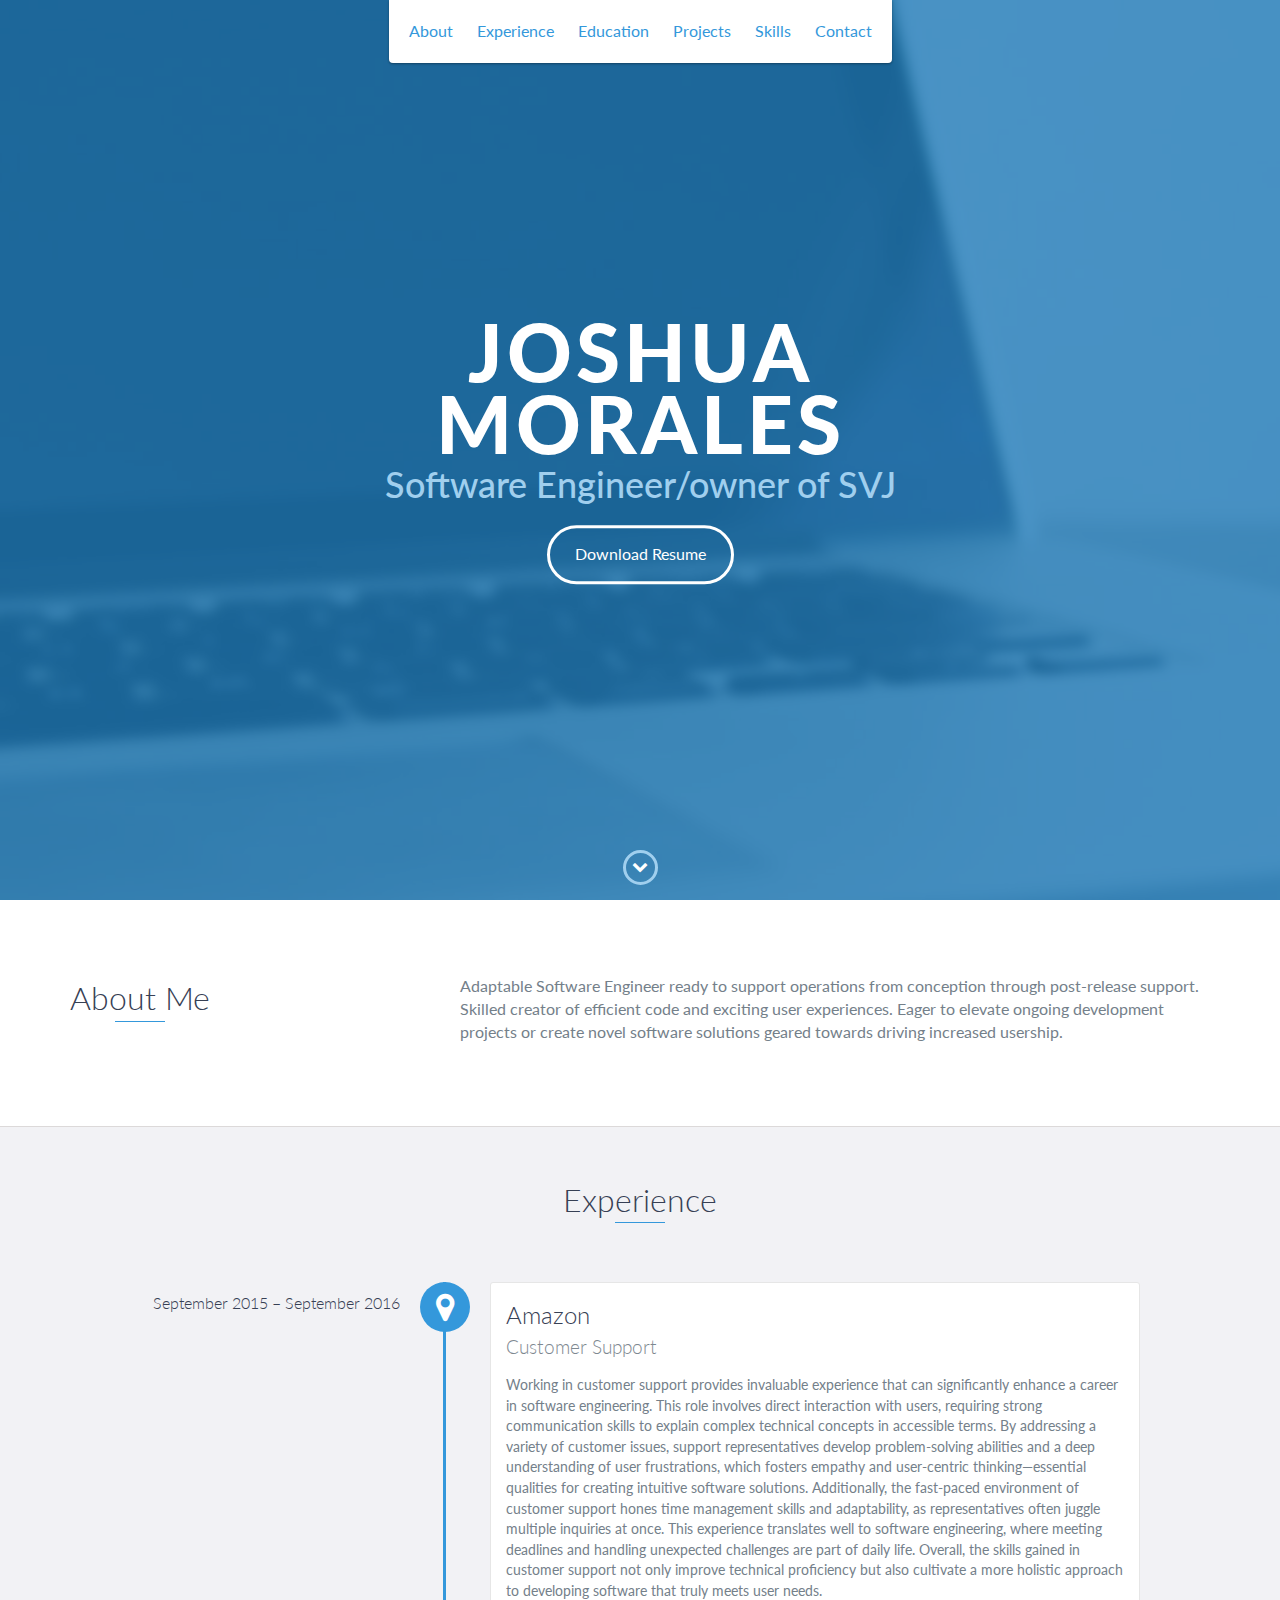
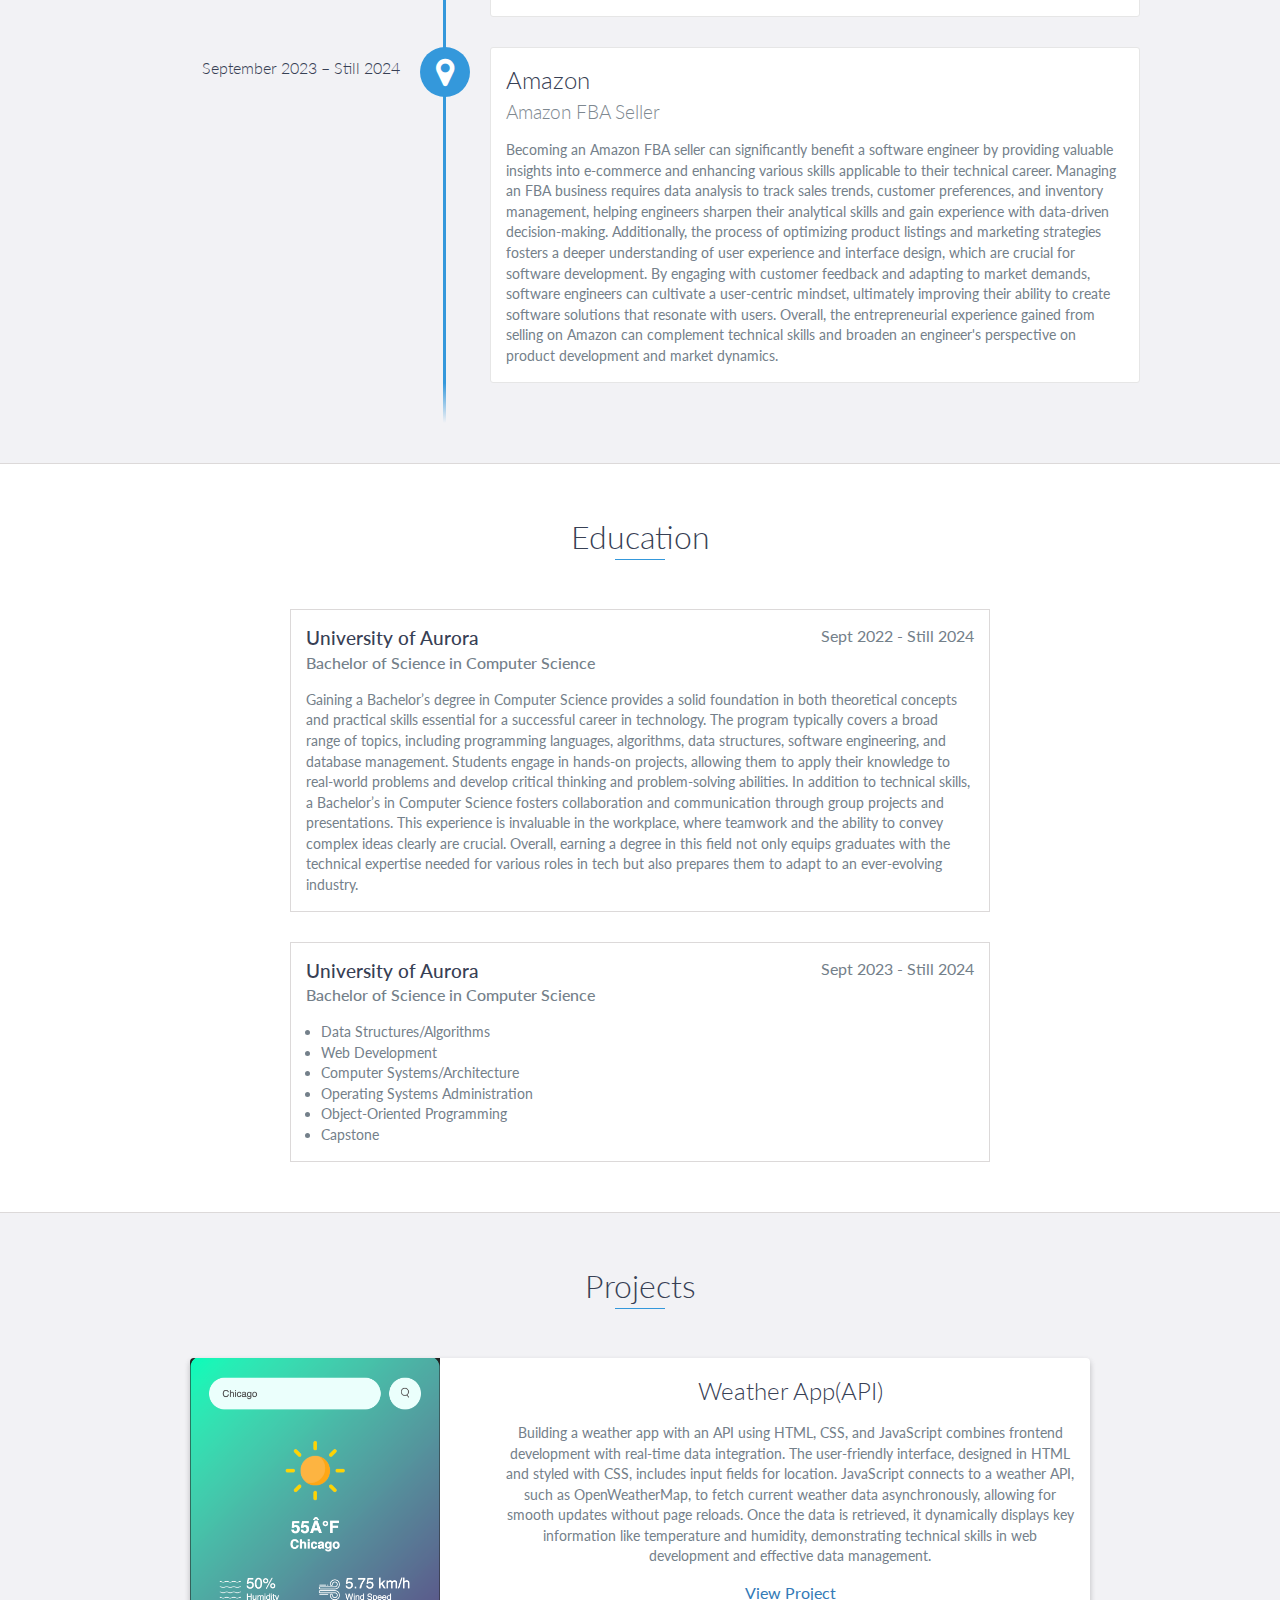
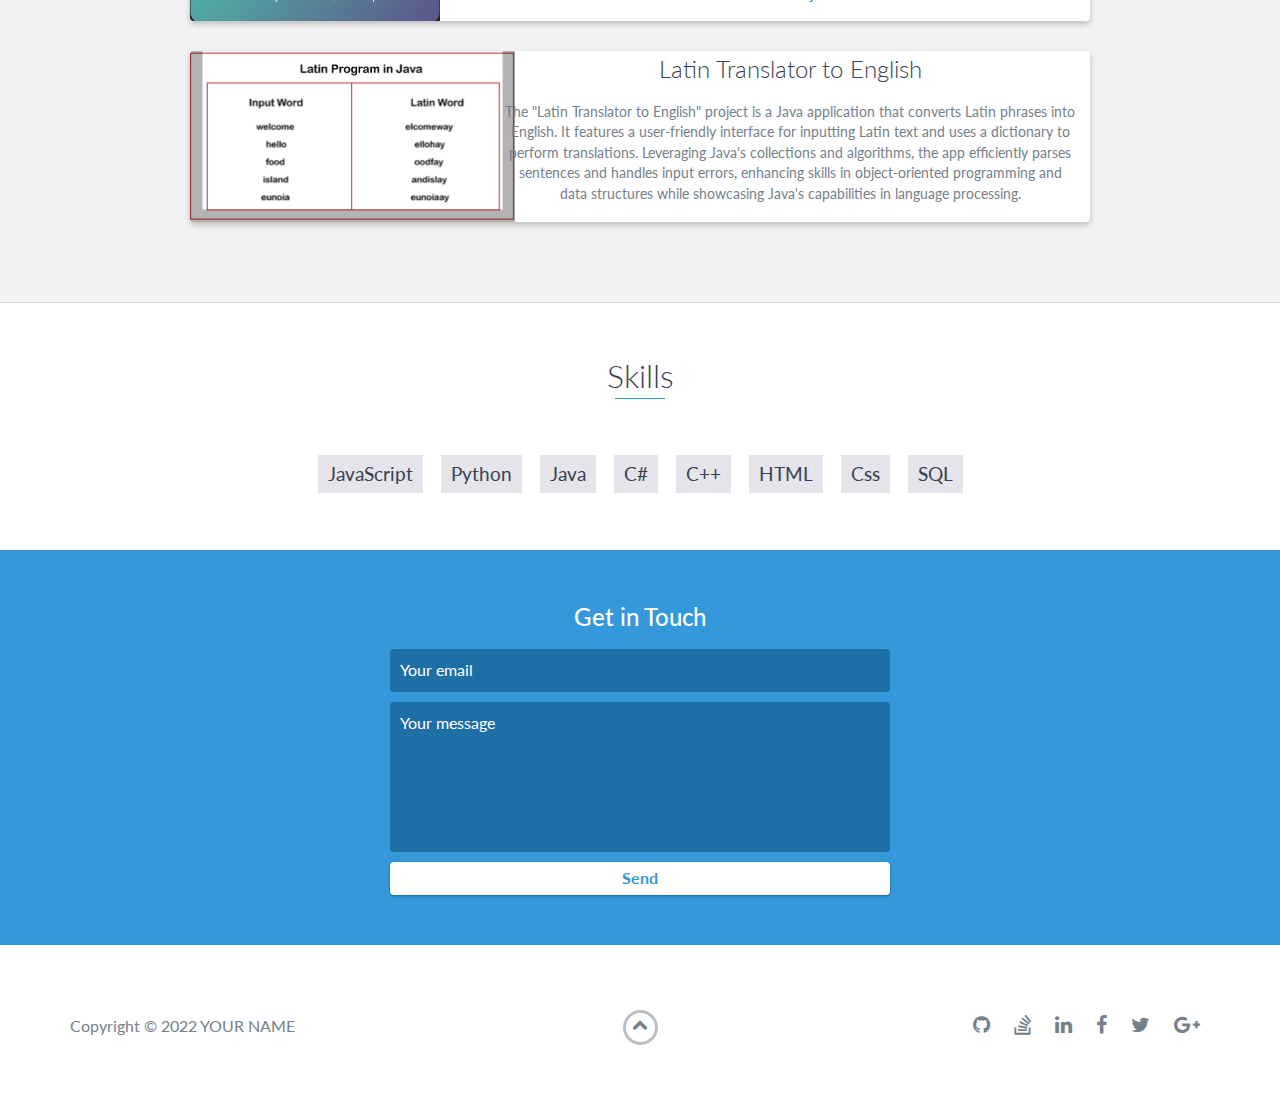
<file: devportfolio-master/index.html>
<!DOCTYPE html>
<html class="no-js" lang="en">

<head>
    <meta charset="utf-8">
    <meta http-equiv="X-UA-Compatible" content="IE=edge">
    <meta name="viewport" content="width=device-width, initial-scale=1">
    <title>My Portfolio</title>
	<link rel="shortcut icon" href="favicon.ico" type="image/x-icon">
	<link rel="icon" href="favicon.ico" type="image/x-icon">
    <link href="https://fonts.googleapis.com/css?family=Lato:300,400,700,900" rel="stylesheet">
    <link rel="stylesheet" href="libs/font-awesome/css/font-awesome.min.css">
    <link href="css/bootstrap.min.css" rel="stylesheet">
    <link href="css/styles.css" rel="stylesheet">
</head>

<body>
    <div id="mobile-menu-open" class="shadow-large">
        <i class="fa fa-bars" aria-hidden="true"></i>
    </div>
    <!-- End #mobile-menu-toggle -->
    <header>
        <div id="mobile-menu-close">
            <span>Close</span> <i class="fa fa-times" aria-hidden="true"></i>
        </div>
        <ul id="menu" class="shadow">
            <li>
                <a href="#about">About</a>
            </li>
            <li>
                <a href="#experience">Experience</a>
            </li>
            <li>
                <a href="#education">Education</a>
            </li>
            <li>
                <a href="#projects">Projects</a>
            </li>
            <li>
                <a href="#skills">Skills</a>
            </li>
            <li>
                <a href="#contact">Contact</a>
            </li>
        </ul>
    </header>
    <!-- End header -->

    <div id="lead">
        <div id="lead-content">
            <h1>Joshua Morales</h1>
            <h2>Software Engineer/owner of SVJ</h2>
            <a href="weatherAPP/JoshMCS.pdf" class="btn-rounded-white">Download Resume</a>
        </div>
        <!-- End #lead-content -->

        <div id="lead-overlay"></div>

        <div id="lead-down">
            <span>
                <i class="fa fa-chevron-down" aria-hidden="true"></i>
            </span>
        </div>
        <!-- End #lead-down -->
    </div>
    <!-- End #lead   okay im done  -->


    <div id="about">
        <div class="container">
            <div class="row">
                <div class="col-md-4">
                    <h2 class="heading">About Me</h2>
                </div>
                <div class="col-md-8">
                    <p>
                        Adaptable Software Engineer ready to support operations from conception through post-release support. Skilled
                        creator of efficient code and exciting user experiences. Eager to elevate ongoing development projects or create novel
                        software solutions geared towards driving increased usership.
                    </p>
                </div>
            </div>
        </div>
    </div>
    <!-- End #about -->

    <div id="experience" class="background-alt">
        <h2 class="heading">Experience</h2>
        <div id="experience-timeline">
            <div data-date="September 2015 – September 2016">
                <h3>Amazon</h3>
                <h4>Customer Support</h4>
                <p>

                    Working in customer support provides invaluable experience that can significantly enhance a career in software engineering. This role involves direct interaction with users, requiring strong communication skills to explain complex technical concepts in accessible terms. By addressing a variety of customer issues, support representatives develop problem-solving abilities and a deep understanding of user frustrations, which fosters empathy and user-centric thinking—essential qualities for creating intuitive software solutions.

                    Additionally, the fast-paced environment of customer support hones time management skills and adaptability, as representatives often juggle multiple inquiries at once. This experience translates well to software engineering, where meeting deadlines and handling unexpected challenges are part of daily life. Overall, the skills gained in customer support not only improve technical proficiency but also cultivate a more holistic approach to developing software that truly meets user needs.
                </p>
            </div>

            <div data-date="September 2023 – Still 2024">
                <h3>Amazon </h3>
                <h4>Amazon FBA Seller</h4>
                <p>
                    Becoming an Amazon FBA seller can significantly benefit a software engineer by providing valuable insights into e-commerce and enhancing various skills applicable to their technical career. Managing an FBA business requires data analysis to track sales trends, customer preferences, and inventory management, helping engineers sharpen their analytical skills and gain experience with data-driven decision-making.

                    Additionally, the process of optimizing product listings and marketing strategies fosters a deeper understanding of user experience and interface design, which are crucial for software development. By engaging with customer feedback and adapting to market demands, software engineers can cultivate a user-centric mindset, ultimately improving their ability to create software solutions that resonate with users. Overall, the entrepreneurial experience gained from selling on Amazon can complement technical skills and broaden an engineer's perspective on product development and market dynamics.
                </p>
            </div>


        </div>
    </div>
    <!-- End #experience -->

    <div id="education">
        <h2 class="heading">Education</h2>
        <div class="education-block">
            <h3>University of Aurora</h3>
            <span class="education-date">Sept 2022 - Still 2024</span>
            <h4>Bachelor of Science in Computer Science</h4>
            <p>
                Gaining a Bachelor’s degree in Computer Science provides a solid foundation in both theoretical concepts and practical skills essential for a successful career in technology. The program typically covers a broad range of topics, including programming languages, algorithms, data structures, software engineering, and database management. Students engage in hands-on projects, allowing them to apply their knowledge to real-world problems and develop critical thinking and problem-solving abilities.

                In addition to technical skills, a Bachelor’s in Computer Science fosters collaboration and communication through group projects and presentations. This experience is invaluable in the workplace, where teamwork and the ability to convey complex ideas clearly are crucial. Overall, earning a degree in this field not only equips graduates with the technical expertise needed for various roles in tech but also prepares them to adapt to an ever-evolving industry.
            </p>
        </div>
        <!-- End .education-block -->

        <div class="education-block">
            <h3>University of Aurora</h3>
            <span class="education-date">Sept 2023 - Still 2024</span>
            <h4>Bachelor of Science in Computer Science</h4>
            <ul>
                <li>
                    Data Structures/Algorithms
                </li>
                <li>
                    Web Development
                </li>
                <li>
                    Computer Systems/Architecture
                </li>
                <li>
                    Operating Systems Administration
                </li>
                <li>
                    Object-Oriented Programming
                </li>
                <li>
                    Capstone
                </li>
            </ul>
        </div>
        <!-- End .education-block -->
    </div>
    <!-- End #education -->

    <div id="projects" class="background-alt">
        <h2 class="heading">Projects</h2>
        <div class="container">
            <div class="row">
                <div class="project shadow-large">
                    <div class="project-image">
                        <img  style="width: 250px" src="weatherAPP/Screenshot%202024-10-23%20at%208.46.05%E2%80%AFPM.png"  />
                    </div>
                    <!-- End .project-image -->
                    <div class="project-info">
                        <h3>Weather App(API)</h3>
                       <p>
                           Building a weather app with an API using HTML, CSS, and JavaScript combines frontend development with real-time data integration. The user-friendly interface, designed in HTML and styled with CSS, includes input fields for location. JavaScript connects to a weather API, such as OpenWeatherMap, to fetch current weather data asynchronously, allowing for smooth updates without page reloads. Once the data is retrieved, it dynamically displays key information like temperature and humidity, demonstrating technical skills in web development and effective data management.
                       </p>
                        <a href="weatherAPP/weather%20app.html">View Project</a>
                    </div>
                    <!-- End .project-info -->
                </div>
                <!-- End .project -->

                <div class="project shadow-large">
                    <div class="project-image">
                        <img style="width: 325px;" src="weatherAPP/Screenshot%202024-10-23%20at%208.51.03%E2%80%AFPM.png" />
                    </div>
                    <!-- End .project-image -->
                    <div class="project-info">
                        <h3>Latin Translator to English</h3>
                        <p>
                            The "Latin Translator to English" project is a Java application that converts Latin phrases into English. It features a user-friendly interface for inputting Latin text and uses a dictionary to perform translations. Leveraging Java's collections and algorithms, the app efficiently parses sentences and handles input errors, enhancing skills in object-oriented programming and data structures while showcasing Java's capabilities in language processing.
                        </p>


                    </div>
                    <!-- End .project-info -->
                </div>
                <!-- End .project -->
            </div>
        </div>
    </div>
    <!-- End #projects -->

    <div id="skills">
        <h2 class="heading">Skills</h2>
        <ul>
            <li>JavaScript</li>
            <li>Python</li>



            <li>Java</li>

            <li>C#</li>
            <li>C++</li>
            <li>HTML</li>
            <li>Css</li>
            <li>SQL</li>







        </ul>
    </div>
    <!-- End #skills -->

    <div id="contact">
        <h2>Get in Touch</h2>
        <div id="contact-form">
            <form method="POST" action="https://formspree.io/email@email.com">
                <input type="hidden" name="_subject" value="Contact request from personal website" />
                <input type="email" name="_replyto" placeholder="Your email" required>
                <textarea name="message" placeholder="Your message" required></textarea>
                <button type="submit">Send</button>
            </form>
        </div>
        <!-- End #contact-form -->
    </div>
    <!-- End #contact -->

    <footer>
        <div class="container">
            <div class="row">
                <div class="col-sm-5 copyright">
                    <p>
                        Copyright &copy; <span id="current-year">2022</span> YOUR NAME
                    </p>
                </div>
                <div class="col-sm-2 top">
                    <span id="to-top">
                        <i class="fa fa-chevron-up" aria-hidden="true"></i>
                    </span>
                </div>
                <div class="col-sm-5 social">
                    <ul>
                        <li>
                            <a href="https://github.com/" target="_blank"><i class="fa fa-github" aria-hidden="true"></i></a>
                        </li>
                        <li>
                            <a href="https://stackoverflow.com/" target="_blank"><i class="fa fa-stack-overflow" aria-hidden="true"></i></a>
                        </li>
                        <li>
                            <a href="https://linkedin.com/" target="_blank"><i class="fa fa-linkedin" aria-hidden="true"></i></a>
                        </li>
                        <li>
                            <a href="https://www.facebook.com/" target="_blank"><i class="fa fa-facebook" aria-hidden="true"></i></a>
                        </li>
                        <li>
                            <a href="https://twitter.com/" target="_blank"><i class="fa fa-twitter" aria-hidden="true"></i></a>
                        </li>
                        <li>
                            <a href="https://plus.google.com/" target="_blank"><i class="fa fa-google-plus" aria-hidden="true"></i></a>
                        </li>
                    </ul>
                </div>
            </div>
        </div>
    </footer>
    <!-- End footer -->

    <script src="https://ajax.googleapis.com/ajax/libs/jquery/1.12.4/jquery.min.js"></script>
    <script src="js/scripts.min.js"></script>
</body>

</html>
</file>
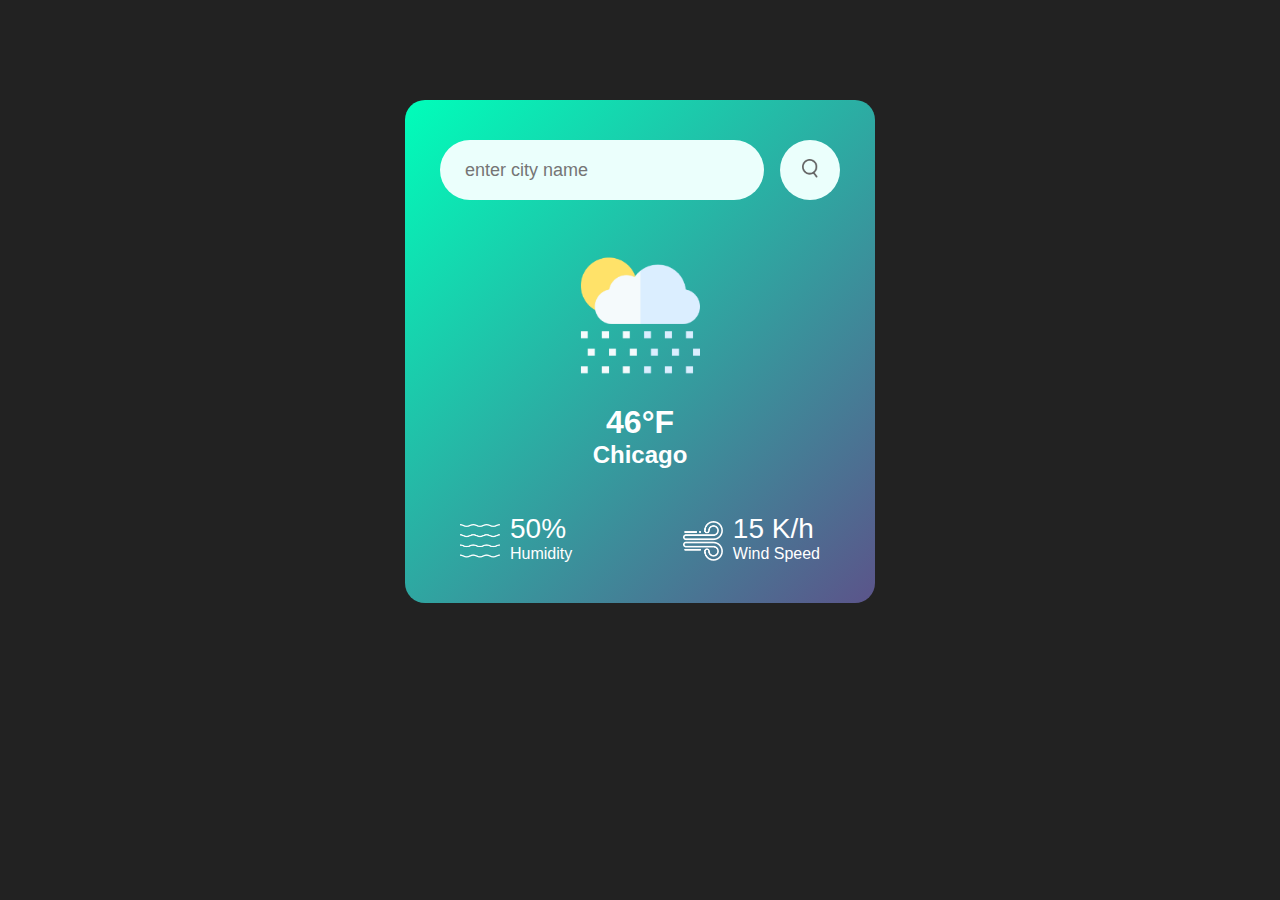
<file: devportfolio-master/weatherAPP/weather app.html>
<!DOCTYPE html>
<html>

<head>

<meta name="viewport" content="width=device-width, initial-scale=1.0">
<title>Weather app - easy mode</title>
<link rel="stylesheet" href="color.css">

</head>

<body>
<div class = "card">
    <div class="search">
        <input type="text" placeholder="enter city name" spellcheck="false">
        <button><img src="images/search.png"></button>
    </div>

    <div class = "Weather">
        <img src = "images/rain.png" class = "weather-icon">
        <h1 class = "temp">46°F</h1>
        <h2 class = city>Chicago</h2>

        <div class="details">
            <div class="col">
                <img src="images/humidity.png">
                <div>
                    <p class="humidity">50%</p>
                    <p>Humidity</p>
                </div>
            </div>
            <div class="col">
                <img src="images/wind.png">
                <div>
                    <p class="wind">15 K/h</p>
                    <p>Wind Speed</p>
                </div>
            </div>
        </div>
        
    </div>

<script>
const apiKey = "44d28e9dea85180869ac0edfa070be82";
const apiUrls = "https://api.openweathermap.org/data/2.5/weather?units=imperial&q=";

const searchBox = document.querySelector(".search input");
const searchBtn = document.querySelector(".search button");
const weatherIcon = document.querySelector(".weather-icon")

async function checkWeather(city){
    const response = await fetch(apiUrls + city + `&appid=${apiKey}`);
    var data = await response.json();
    console.log(data);

    document.querySelector(".city").innerHTML = data.name;
    document.querySelector(".temp").innerHTML = Math.round( data.main.temp) + "°F";
    document.querySelector(".humidity").innerHTML = data.main.humidity + "%";
    document.querySelector(".wind").innerHTML = data.wind.speed + " km/h";
    if(data.weather[0].main =="Clouds"){
        weatherIcon.src = "images/clouds.png"
    }
    else if(data.weather[0].main =="Clear"){
        weatherIcon.src = "images/clear.png";
    }
    else if(data.weather[0].main =="Rain"){
        weatherIcon.src = "images/rain.png";
    }
    else if(data.weather[0].main =="Drizzle"){
        weatherIcon.src = "images/drizzle.png";
    }
    else if(data.weather[0].main =="Mist"){
        weatherIcon.src = "images/mist.png";
    }


}
searchBtn.addEventListener("click", ()=>{
    checkWeather(searchBox.value);
})
checkWeather();
</script>    



</div>


    
</body>







</html>
</file>
<file: devportfolio-master/css/styles.css>
/*!
    Title: Dev Portfolio Template
    Version: 1.2.2
    Last Change: 03/25/2020
    Author: Ryan Fitzgerald
    Repo: https://github.com/RyanFitzgerald/devportfolio-template
    Issues: https://github.com/RyanFitzgerald/devportfolio-template/issues

    Description: This file contains all the styles associated with the page
    that don't come from third party libraries. This file gets compiled using
    Gulp and send to the /css folder which is then loaded on the page.
*/body{font-family:'Lato', sans-serif;font-size:16px}body.active{overflow:hidden;z-index:-1}.no-js #experience-timeline>div{background:#fff;padding:10px;margin-bottom:10px;border:1px solid #dcd9d9}.no-js #experience-timeline>div h3{font-size:1.5em;font-weight:300;color:#374054;display:inline-block;margin:0}.no-js #experience-timeline>div h4{font-size:1.2em;font-weight:300;color:#7e8890;margin:0 0 15px 0}.no-js #experience-timeline>div p{color:#74808a;font-size:0.9em;margin:0}.no-js #experience-timeline:before,.no-js #experience-timeline:after{content:none}@keyframes dropHeader{0%{transform:translateY(-100%)}100%{transform:translateY(0)}}header{position:absolute;top:0;left:0;right:0;text-align:center;z-index:10;animation-name:dropHeader;animation-iteration-count:1;animation-timing-function:ease;animation-duration:0.75s}header ul{display:inline-block;background:#fff;text-align:center;padding:10px;margin:0;border-bottom-right-radius:4px;border-bottom-left-radius:4px}header li{display:inline-block}header a{display:block;color:#3498db;padding:10px}header a:hover{color:#217dbb;text-decoration:none;background:#eee;border-radius:4px}header a:focus{color:#3498db;text-decoration:none}header.active{display:block}header.sticky{position:fixed;z-index:999}#menu.active{display:block}#mobile-menu-open{display:none;cursor:pointer;position:fixed;right:15px;top:10px;color:#3498db;font-size:1.5em;z-index:20;padding:0 7px;border-radius:4px;background:#fff}#mobile-menu-close{display:none;text-align:right;width:100%;background:#fff;font-size:1.5em;padding-right:15px;padding-top:10px;cursor:pointer;color:#3498db}#mobile-menu-close span{font-size:0.5em;text-transform:uppercase}#mobile-menu-close i{vertical-align:middle}footer{padding:50px 0}.copyright{padding-top:20px}.copyright p{margin:0;color:#74808a}.top{text-align:center}.top span{cursor:pointer;display:block;margin:15px auto 0 auto;width:35px;height:35px;border-radius:50%;border:3px solid #b9bfc4;text-align:center}.top i{color:#74808a}.social{text-align:right}.social ul{margin:5px 0 0 0;padding:0}.social li{display:inline-block;font-size:1.25em;list-style:none}.social a{display:block;color:#74808a;padding:10px}.social a:hover{color:#3498db}.btn-rounded-white{display:inline-block;color:#fff;padding:15px 25px;border:3px solid #fff;border-radius:30px;transition:.5s ease all}.btn-rounded-white:hover{color:#3498db;background:#fff;text-decoration:none}.shadow{box-shadow:0 1px 3px rgba(0,0,0,0.12),0 1px 2px rgba(0,0,0,0.24)}.shadow-large{box-shadow:0 3px 6px rgba(0,0,0,0.08),0 3px 6px rgba(0,0,0,0.15)}.heading{position:relative;display:inline-block;font-size:2em;font-weight:300;margin:0 0 30px 0}.heading:after{position:absolute;content:'';top:100%;height:1px;width:50px;left:0;right:0;margin:0 auto;background:#3498db}.background-alt{background:#f2f2f5}#lead{position:relative;height:100vh;min-height:500px;max-height:1080px;background:url(../images/lead-bg.jpg);background-size:cover;padding:15px;overflow:hidden}#lead-content{position:absolute;z-index:10;top:50%;left:50%;transform:translate(-50%, -50%);text-align:center}#lead-content h1,#lead-content h2{margin:0}#lead-content h1{color:#fff;font-weight:900;font-size:5em;text-transform:uppercase;letter-spacing:0.05em;line-height:0.9em}#lead-content h2{color:#a0cfee;font-weight:500;font-size:2.25em;margin-bottom:15px}#lead-overlay{position:absolute;height:100%;width:100%;top:0;right:0;bottom:0;left:0;background:rgba(33,125,187,0.8);z-index:1}#lead-down{position:absolute;left:0;right:0;width:100%;text-align:center;z-index:10;bottom:15px;color:#fff}#lead-down span{cursor:pointer;display:block;margin:0 auto;width:35px;height:35px;border-radius:50%;border:3px solid #a0cfee;text-align:center}#lead-down i{animation:pulsate 1.5s ease;animation-iteration-count:infinite;padding-top:5px}@keyframes pulsate{0%{transform:scale(1, 1)}50%{transform:scale(1.2, 1.2)}100%{transform:scale(1, 1)}}#about{padding:75px 15px;border-bottom:1px solid #dcd9d9}#about h2{color:#374054}#about p{color:#74808a;margin:0}#experience{padding:50px 15px;text-align:center;border-bottom:1px solid #dcd9d9}#experience h2{color:#374054}#experience-timeline{margin:30px auto 0 auto;position:relative;max-width:1000px}#experience-timeline:before{position:absolute;content:'';top:0;bottom:0;left:303px;right:auto;height:100%;width:3px;background:#3498db;z-index:0}#experience-timeline:after{position:absolute;content:'';width:3px;height:40px;background:#3498db;background:linear-gradient(to bottom, #3498db, rgba(52,152,219,0));top:100%;left:303px}.vtimeline-content{margin-left:350px;background:#fff;border:1px solid #e6e6e6;padding:15px;border-radius:3px;text-align:left}.vtimeline-content h3{font-size:1.5em;font-weight:300;color:#374054;display:inline-block;margin:0}.vtimeline-content h4{font-size:1.2em;font-weight:300;color:#7e8890;margin:0 0 15px 0}.vtimeline-content p{color:#74808a;font-size:0.9em;margin:0}.vtimeline-point{position:relative;display:block;vertical-align:top;margin-bottom:30px}.vtimeline-icon{position:relative;color:#fff;width:50px;height:50px;background:#3498db;border-radius:50%;float:left;z-index:99;margin-left:280px}.vtimeline-icon i{display:block;font-size:2em;margin-top:10px}.vtimeline-date{width:260px;text-align:right;position:absolute;left:0;top:10px;font-weight:300;color:#374054}#education{padding:50px 15px 20px 15px;border-bottom:1px solid #dcd9d9;text-align:center}#education h2{color:#374054;margin-bottom:50px}.education-block{max-width:700px;margin:0 auto 30px auto;padding:15px;border:1px solid #dcd9d9;text-align:left}.education-block h3{font-weight:500;float:left;margin:0;color:#374054}.education-block span{color:#74808a;float:right}.education-block h4{color:#74808a;clear:both;font-weight:500;margin:0 0 15px 0}.education-block p,.education-block ul{margin:0;color:#74808a;font-size:0.9em}.education-block ul{padding:0 0 0 15px}#projects{padding:50px 15px;border-bottom:1px solid #dcd9d9;text-align:center}#projects h2{color:#374054;margin-bottom:50px}.project{position:relative;max-width:900px;margin:0 auto 30px auto;overflow:hidden;background:#fff;border-radius:4px}.project-image{float:left}.project-info{position:absolute;top:50%;transform:translateY(-50%);margin-left:300px;padding:15px}.project-info h3{font-size:1.5em;font-weight:300;color:#374054;margin:0 0 15px 0}.project-info p{color:#74808a;margin:0 0 15px 0;font-size:0.9em}.no-image .project-info{position:relative;margin:0;padding:30px 15px;transform:none}#more-projects{display:none}#skills{padding:50px 15px;text-align:center}#skills h2{color:#374054;margin-bottom:50px}#skills ul{display:block;margin:0 auto;padding:0;max-width:800px}#skills li{display:inline-block;margin:7px;padding:5px 10px;color:#374054;background:#e4e4ea;list-style:none;cursor:default;font-size:1.2em}#contact{padding:50px 15px;background:#3498db;text-align:center}#contact h2{margin:0 0 15px 0;color:#fff;font-weight:500}#contact-form{max-width:500px;margin:0 auto}#contact-form input,#contact-form textarea{display:block;width:100%;padding:10px;border-radius:4px;border:none;margin-bottom:10px;background:#1d6fa5;color:#fff;transition:.5s ease all}#contact-form input::-webkit-input-placeholder,#contact-form textarea::-webkit-input-placeholder{color:#fff}#contact-form input:-moz-placeholder,#contact-form textarea:-moz-placeholder{color:#fff;opacity:1}#contact-form input::-moz-placeholder,#contact-form textarea::-moz-placeholder{color:#fff;opacity:1}#contact-form input:-ms-input-placeholder,#contact-form textarea:-ms-input-placeholder{color:#fff}#contact-form input:focus,#contact-form textarea:focus{outline:none;background:#16527a}#contact-form textarea{height:150px;resize:none}#contact-form button{display:block;width:100%;background:#fff;border-radius:4px;padding:5px 10px;border:none;color:#3498db;font-weight:700;box-shadow:0 1px 3px rgba(0,0,0,0.12),0 1px 2px rgba(0,0,0,0.24);transition:.5s ease all}#contact-form button:hover{box-shadow:0 10px 20px rgba(0,0,0,0.19),0 6px 6px rgba(0,0,0,0.23)}.optional-section{padding:50px 15px;text-align:center;border-top:1px solid #dcd9d9}.optional-section h2{color:#374054}.optional-section-block{max-width:700px;margin:0 auto 30px auto;padding:15px;border:1px solid #dcd9d9;background:#fff;text-align:left}.optional-section-block h3{font-weight:500;margin:0 0 15px 0;color:#374054}.optional-section-block h4{color:#74808a;clear:both;font-weight:500;margin:0 0 15px 0}.optional-section-block p,.optional-section-block ul{margin:0 0 15px 0;color:#74808a;font-size:0.9em}.optional-section-block ul{padding:0 0 0 15px}@media only screen and (max-width: 750px){#experience-timeline:before,#experience-timeline:after{left:23px}.vtimeline-date{width:auto;text-align:left;position:relative;margin-bottom:15px;display:block;margin-left:70px}.vtimeline-icon{margin-left:0}.vtimeline-content{margin-left:70px}}@media only screen and (max-width: 992px){#lead{height:auto;min-height:auto;max-height:auto;padding:100px 15px}#lead-content{position:relative;transform:none;left:auto;top:auto}#lead-content h1{font-size:3em}#lead-content h2{font-size:1.75em}#about{text-align:center}#about p{text-align:left}}@media only screen and (max-width: 768px){header{position:fixed;display:none;z-index:999;animation:none;bottom:0;height:100%}#mobile-menu-open,#mobile-menu-close{display:block}#menu{height:100%;overflow-y:auto;box-shadow:none;border-radius:0;width:100%}#menu li{display:block;margin-bottom:10px}#lead-content h1{font-size:2em}#lead-content h2{font-size:1.3em}#lead-content a{padding:10px 20px}#lead-down{display:none}.education-block h3,.education-block span{float:none}.project-image{display:none}.project-info{position:relative;margin:0;padding:30px 15px;top:auto;transform:none}footer{text-align:center}.social{text-align:center}}@media only screen and (max-width: 480px){#lead-content h1{font-size:1.5em}#lead-content h2{font-size:1em}#lead-content a{font-size:0.9em;padding:5px 10px}}
</file>
<file: devportfolio-master/weatherAPP/color.css>
*{
    margin:0;
    padding:0;
    font-family: 'Poppins', sans-serif;
    box-sizing: border-box;
}
body{
    background:#222;
}
.card{


    width: 90%;
    max-width: 470px;
    background: linear-gradient(135deg, #00feba,#5b548a);
    color: #fff;
    margin: 100px auto 0;
    border-radius: 20px;
    padding: 40px 35px;
    text-align: center;    
}
.search{

width: 100%;
display: flex;
align-items: center;
justify-content: space-between;
}

.search input{
    border: 0;
    outline: 0;
    background: #ebfffc;
    color: #555;
    padding: 10px 25px;
    height: 60px;
    border-radius: 30px;
    flex: 1;
    margin-right: 16px;
    font-size: 18px;
}
.search button{
    border: 0;
    outline: 0;
    background: #ebfffc;
    border-radius: 50%;
    width: 60px;
    height: 60px;
    cursor: pointer;
}
.search button img{
    width: 16px;
}
.weather-icon{
    width: 170px;
    margin-top: 30px;
}
.weather h1{
    font-size: 80px;
    font-weight: 500;
}

.weather h2{
    font-size: 45px;
    font-weight: 400;
    margin-top: -10px;
}
.details{
    display: flex;
    align-items: center;
    justify-content: space-between;
    padding: 0 20px;
    margin-top: 50px;
}
.col{
    display: flex;
    align-items: center;
    text-align: left;

}
.col img{
    width: 40px;
    margin-right: 10px;


}
.humidity, .wind{
    


    font-size: 28px;
    margin-top: -6px;
}
</file>
